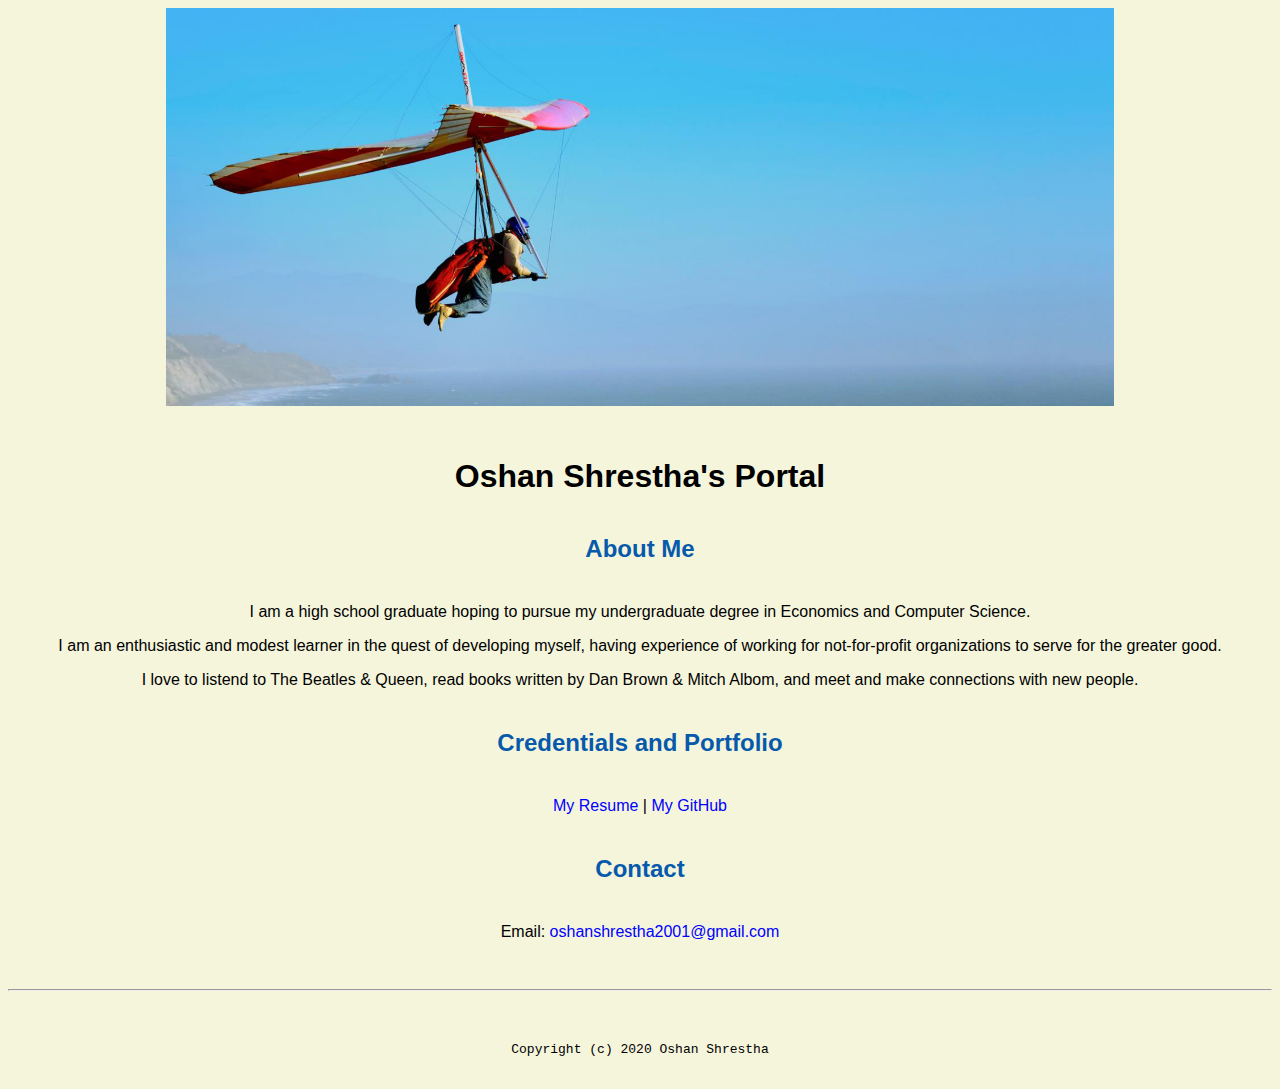
<file: index.html>
<!doctype html>

<!-- this is a comment for human! -->

<html lang="en">

  <header>
    <title>Oshan Shrestha's Portal</title>
    <link rel="stylesheet" href ="css/master.css">
    <link rel="FaviconIcon" href="favicon.Ico" type="image/x-icon">
    <link rel="shortcut" href="favicon.ico" type="image/x-icon">
    <meta name="viewport" content="width=device-width, initial-scale=1, shrink-to-fit=no">
    <meta name="name" content="OshanShrestha's Portal">
    <meta name="robots" content="noindex, nofollow">

  </header>

  <body>
    <img src="images/banner.jpg" width="75%" alt="banner">
<h1>Oshan Shrestha's Portal</h1>
<h2>About Me</h2>
<p>I am a high school graduate hoping to pursue my undergraduate degree in Economics and Computer Science.</p>
<p>I am an enthusiastic and modest learner in the quest of developing myself, having experience of working for not-for-profit organizations to serve for the greater good.</p>
<p>I love to listend to The Beatles & Queen, read books written by Dan Brown & Mitch Albom, and meet and make connections with new people.</p>
<h2>Credentials and Portfolio</h2>

<p><a href="resume.html">My Resume</a> | <a href="https://github.com/AgentJolly">My GitHub</a></p>
<h2>Contact</h2>

<p>Email: <a href="mailto:oshanshrestha2001@gmail.com">oshanshrestha2001@gmail.com</a></p>



  </body>

  <footer>
<hr>
<code>Copyright (c) 2020 Oshan Shrestha</code>
</hr>
  </footer>

</html>
</file>
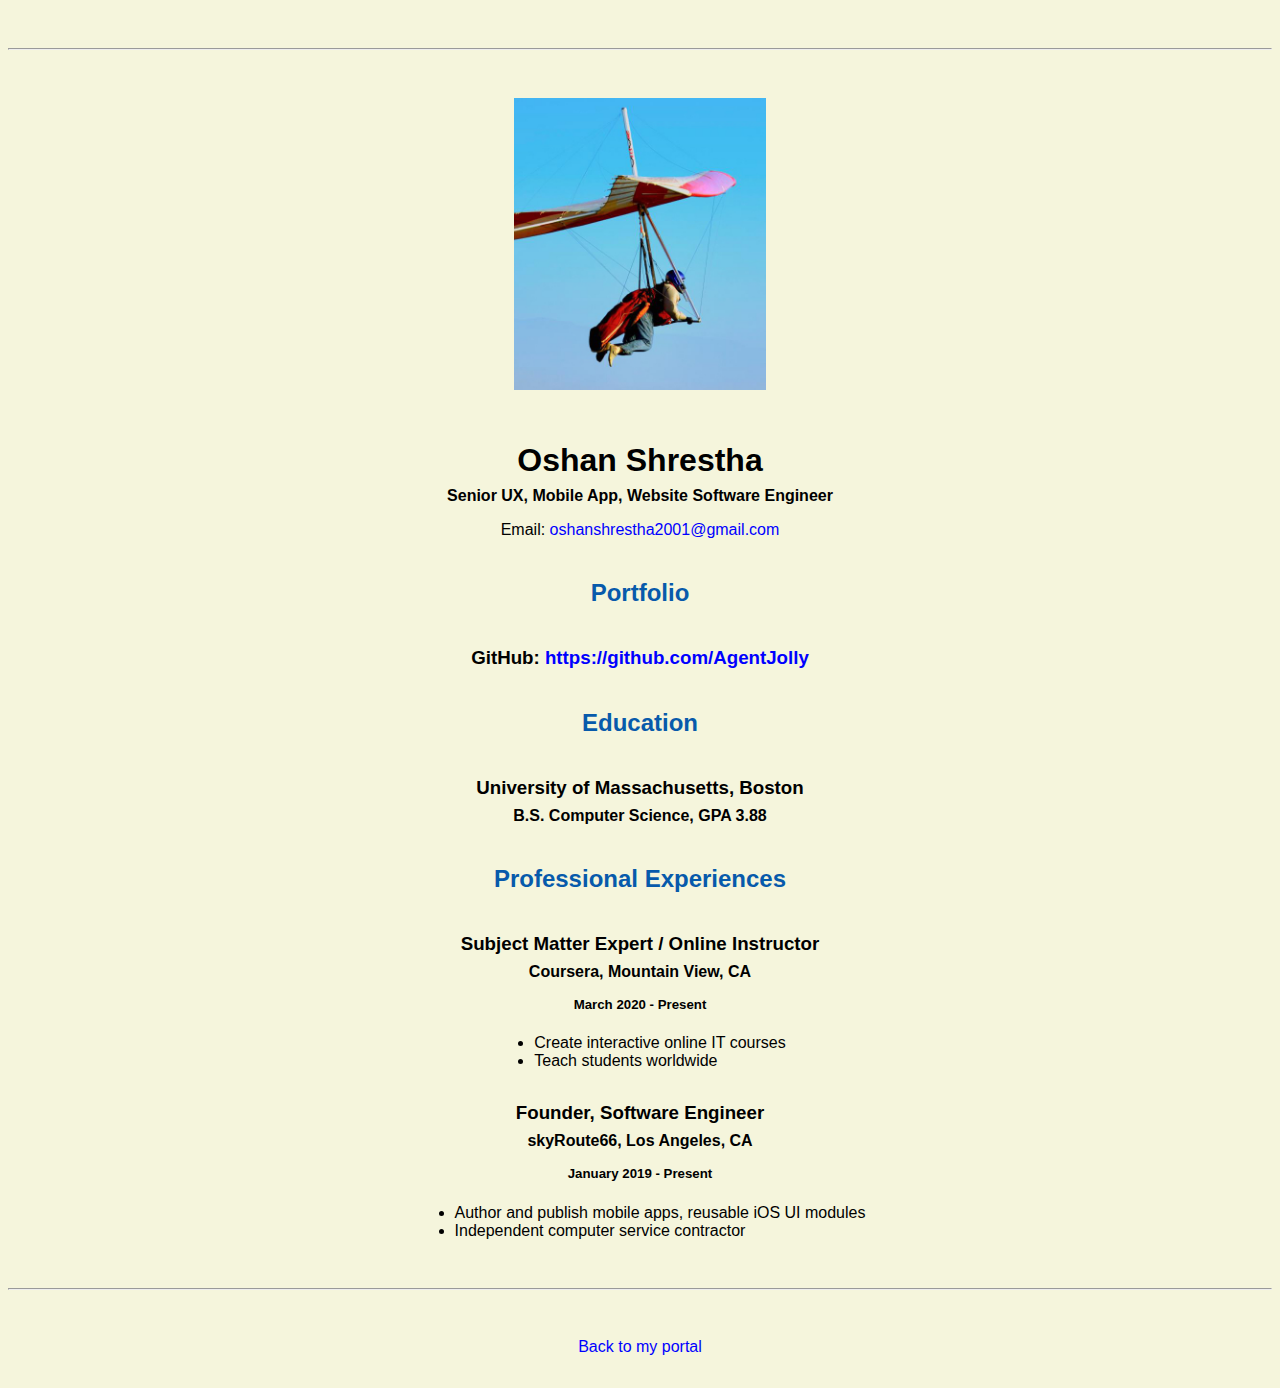
<file: resume.html>
<!doctype html>

<!-- this is a comment for human! -->

<html lang="en">

  <header>
    <title>Oshan Shrestha's Resume</title>
    <link rel="stylesheet" href ="css/master.css">
    <link rel="FaviconIcon" href="favicon.Ico" type="image/x-icon">
    <link rel="shortcut" href="favicon.ico" type="image/x-icon">
    <meta name="viewport" content="width=device-width, initial-scale=1, shrink-to-fit=no">
    <meta name="name" content="OshanShrestha's Portal">
    <meta name="robots" content="noindex, nofollow">
  </header>

  <body>
    <hr>

    <img src="images/headshot.jpg" alt="Oshan Shrestha's headshot" width="20%">

    <h1>Oshan Shrestha</h1>
    <h4>Senior UX, Mobile App, Website Software Engineer</h4>

    <p>Email: <a href="mailto:oshanshrestha2001@gmail.com" target="_blank">oshanshrestha2001@gmail.com</a></p>
    <!-- don't post physical address, personal phone number or other personal information on the web! -->

    <h2>Portfolio</h2>
      <h3>GitHub: <a href="https://github.com/AgentJolly" target="_blank">https://github.com/AgentJolly</a></h3>

    <h2>Education</h2>

    <h3>University of Massachusetts, Boston</h3>
    <h4>B.S. Computer Science, GPA 3.88</h4>

    <h2>Professional Experiences</h2>

    <h3>Subject Matter Expert / Online Instructor</h3>
    <h4>Coursera, Mountain View, CA</h4>
    <h5>March 2020 - Present</h5>
      <ul>
        <li>Create interactive online IT courses</li>
        <li>Teach students worldwide</li>
      </ul>

    <h3>Founder, Software Engineer</h3>
    <h4>skyRoute66, Los Angeles, CA</h4>
    <h5>January 2019 - Present</h5>
      <ul>
        <li>Author and publish mobile apps, reusable iOS UI modules</li>
        <li>Independent computer service contractor</li>
      </ul>
  </body>

  <footer>
  <hr>
  <p><a href="index.html">Back to my portal</a><p>
  </footer>

</html>
</file>
<file: css/master.css>
/* Cascading stylesheet for the website */

/* Text inside these asterisks and slashes are comments for human */

  a {
    /* set the text color to blue here */
    color: blue;
    text-decoration: none; /* This means we do not want hyperlinks to be underlined */
  }

  a:hover {
    /* set the text color to red here */
    color: red;
    text-decoration: none; /* This means we do not want hyperlinks to be underlined */
  }

  body {
    /* set the background color here */
    background-color: beige;

    /* set the text color to black here */
    color: black;

    /* set the font here */
    font-family: Arial, Helvetica, sans-serif;

    /* set the text alignment here */
    text-align: center;
   }

  footer {
    margin-top: 2rem;
    margin-bottom: 2rem;
  }

  h1 {
    margin-bottom: 0.5rem;
    margin-top: 3rem;
   }

  h2 {
    /* set the text color of to #075AAB here */
    color: #075AAB;
    /* set both the bottom margin and top margin to 2.5rem here */
    margin-bottom: 2.5rem;
    margin-top: 2.5rem;
   }

  h3 {
    margin-bottom: 0;
    margin-top: 2rem;
  }

  h4 {
    margin-bottom: 1rem;
    margin-top: 0.5rem;
  }

  h5 {
    margin-top: 0.5rem;
  }

  hr {
    margin-bottom: 3rem;
    margin-top: 3rem;
  }

  /* this controls how the bullet points in the resume page looks */
  ul {
    display: table;
    margin: 0 auto;
    text-align: left;
  }
</file>
